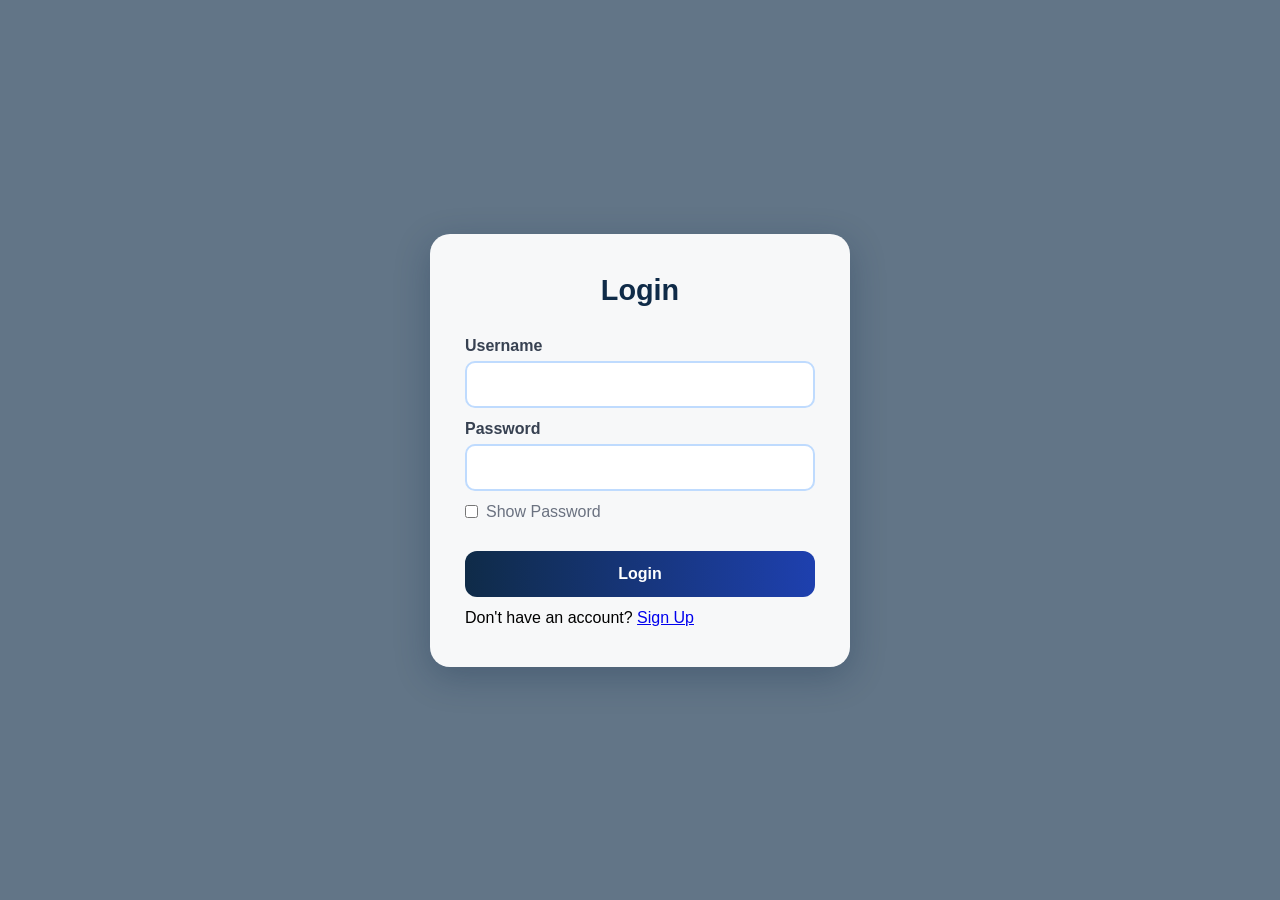
<file: index.html>
<!DOCTYPE html>
<html lang="en">
<head>
  <meta charset="UTF-8">
  <meta name="viewport" content="width=device-width, initial-scale=1.0">
  <title>Home 💐 My Personal Website</title>
  <link rel="stylesheet" href="style.css">
</head>
<body>
  <header>
    <h1>💐 Welcome to My Personal Website 💐</h1>
  </header>

  <nav>
    <ul>
      <li><a href="index.html">Home</a></li>
      <li class="dropdown">
        <a href="#" class="dropbtn">About Me ▾</a>
        <div class="dropdown-content">
          <a href="skills.html">My Crafts & Skills</a>
          <a href="goals.html">My Goals</a>
          <a href="funfacts.html">Fun Facts About Me</a>
        </div>
      </li>
      <li><a href="gallery.html">Gallery</a></li>
      <li><a href="contact.html">Contact</a></li>
      <li><a href="login.html" class="logout-button">LOG OUT</a></li>
    </ul>
  </nav>

  <div class="slider">
    <div class="slides">
      <div class="slide">
        <img src="Images/satin.png" alt="My Handmade Flowers">
        <div class="text-overlay">🌸 Handmade Satin & Fuzzy Wire Flowers 🌸</div>
      </div>
      <div class="slide">
        <img src="Images/painting.png" alt="My Paintings ">
        <div class="text-overlay">🎨 My Paintings 🎨</div>
      </div>
      <div class="slide">
        <img src="Images/nature.png" alt="Nature & Places I've Visited">
        <div class="text-overlay">🌊 Nature 🌿</div>
      </div>
    </div>
  </div>

  <section id="drop">
    <div class="welcome-card">
      <h2>Welcome to My Personal Space 💙</h2>
    </div>
    <p>
      Hello and Welcome🌷<br><br>
      I'm Niks a BSIT student, artist, and a flower crafter. This website is my digital diary of handmade flowers, paintings, nature trips, and favorite things. 
      Feel free to explore my work!
    </p>
    <div class="see-more-container">
      <a href="skills.html" class="see-more-button">See My Crafts 💐</a>
    </div>
  </section>

  <section class="container">
    <div class="image-section">
      <img src="Images/nikkie.jpeg" alt="That's Me!">
    </div>
    <div class="quote-section">
      <h1>Hi, I'm Niks 💙</h1>
      <p>I'm currently a second-year BSIT student pursuing a Bachelor of Science in Information Technology. This semester, I am building my first personal webpage and learning the fundamentals of HTML and web structure. a creative soul who loves painting and crafting. Together with my partner, we create stunning handmade flowers using fuzzy wire and satin ribbon every piece is made with care and dedication!</p>
      <p>My paintings and our handmade flower crafts are created with love and attention to detail. Nature is our biggest inspiration, and we pour that beauty into everything we make together.</p>
      <blockquote>
        "Mistakes are proof that you are trying." 🌸
      </blockquote>
    </div>
  </section>

  <div class="footer-divider"></div>
  <footer>
    <p>🌸© 2026 Niks - All rights reserved. 🌸 Made with love & nature's inspiration.🌸</p>
  </footer>

  <script src="script.js"></script>
</body>
</html>
</file>
<file: style.css>
* {
  margin: 0;
  padding: 0;
  box-sizing: border-box;
}

body {
  font-family: 'Segoe UI', Century, sans-serif;
  line-height: 1.6;
  color: #1F2937;
  /* ✅ Slower + More Pink — matches contact style */
  background: linear-gradient(135deg, #FCE7F2, #FBCFE8, #F7A1C4, #F472B6, #FCE7F2, #E895B8);
  background-size: 400% 400%;
  animation: gradientPageMove 25s ease infinite; /* Slower: 25s instead of 15s */
  min-height: 100vh;
  padding-top: 160px;
}

/* ✅ Slower page-wide animation */
@keyframes gradientPageMove {
  0% { background-position: 0% 50%; }
  50% { background-position: 100% 50%; }
  100% { background-position: 0% 50%; }
}

/* === HEADER — Navy + Blush Base === */
header {
  background: linear-gradient(90deg, #1F3A5F, #4A6FA5, #F7A1C4);
  color: white;
  padding: 18px 20px;
  text-align: center;
  position: fixed;
  top: 0;
  left: 0;
  width: 100%;
  z-index: 999;
  box-shadow: 0 2px 12px rgba(31, 58, 95, 0.25);
}
header h1 {
  font-size: 1.8rem;
  letter-spacing: 0.5px;
}

/* === NAVIGATION === */
nav {
  position: fixed;
  top: 82px;
  left: 0;
  width: 100%;
  z-index: 998;
}
nav ul {
  list-style: none;
  padding: 0;
  margin: 0;
  display: flex;
  justify-content: center;
  flex-wrap: wrap;
  background: linear-gradient(90deg, #1F3A5F, #4A6FA5, #F7A1C4);
  box-shadow: 0 4px 10px rgba(74, 111, 165, 0.18);
}
nav ul li {
  margin: 0;
}
nav ul li a {
  display: block;
  padding: 14px 22px;
  text-decoration: none;
  color: #FFFFFF;
  font-weight: 600;
  font-size: 17px;
  transition: all 0.3s ease;
  border-bottom: 3px solid transparent;
}
nav ul li a:hover {
  background: rgba(255, 255, 255, 0.2);
  border-bottom-color: #FDE68A;
  color: #FCE7F2;
}
.dropdown-content {
  display: none;
  position: absolute;
  background: #FFFFFF;
  min-width: 180px;
  box-shadow: 0 8px 20px rgba(31, 58, 95, 0.15);
  border-radius: 0 0 10px 10px;
  overflow: hidden;
}
.dropdown:hover .dropdown-content {
  display: block;
}
.dropdown-content a {
  color: #1F3A5F;
  padding: 12px 18px;
  border-bottom: 1px solid #FCE7F2;
}
.dropdown-content a:hover {
  background: #FCE7F2;
  color: #EC4899;
  border-bottom-color: transparent;
}
.logout-button {
  background: linear-gradient(90deg, #EC4899, #F7A1C4);
  color: white;
  border-radius: 0 0 0 12px;
  margin-left: 10px;
}
.logout-button:hover {
  background: linear-gradient(90deg, #DB2777, #F472B6);
  transform: scale(1.03);
}

/* === HEADINGS — Navy + Blush Gradient === */
h2, .goals-title, #drop h2, #contact h2, #gallery h2 {
  background: linear-gradient(90deg, #1F3A5F, #4A6FA5, #EC4899);
  -webkit-background-clip: text;
  -webkit-text-fill-color: transparent;
  background-clip: text;
}

/* === SECTIONS — Consistent Spacing === */
section {
  max-width: 1200px;
  margin: 0 auto 35px;
  padding: 40px 30px;
  background: white;
  border-radius: 16px;
  box-shadow: 0 4px 16px rgba(31, 58, 95, 0.08);
}
section > h2 {
  text-align: center;
  font-size: 2rem;
  margin-bottom: 30px;
}

/* === HOME SLIDER === */
.slider {
  width: 100%;
  overflow: hidden;
  margin-bottom: 40px;
}
.slides {
  display: flex;
  transition: transform 0.5s ease;
}
.slide {
  min-width: 100%;
  position: relative;
}
.slide img {
  width: 100%;
  height: 500px;
  object-fit: cover;
}
.text-overlay {
  position: absolute;
  top: 50%;
  left: 50%;
  transform: translate(-50%, -50%);
  background: rgba(31, 58, 95, 0.75);
  color: white;
  padding: 30px 40px;
  border-radius: 14px;
  text-align: center;
  font-size: 1.8rem;
  font-weight: 700;
  backdrop-filter: blur(6px);
}

/* === WELCOME & INTRO === */
.welcome-card h2 {
  font-size: 2.2rem;
  text-align: center;
  margin-bottom: 20px;
}
#drop p {
  font-size: 18px;
  text-align: center;
  max-width: 800px;
  margin: 0 auto;
  color: #4B5563;
}
.see-more-container {
  text-align: center;
  margin-top: 30px;
}
.see-more-button {
  display: inline-block;
  padding: 14px 32px;
  background: linear-gradient(90deg, #1F3A5F, #EC4899);
  color: white;
  text-decoration: none;
  border-radius: 30px;
  font-size: 1.1rem;
  font-weight: 600;
  transition: all 0.3s ease;
  box-shadow: 0 4px 12px rgba(236, 72, 153, 0.3);
}
.see-more-button:hover {
  transform: translateY(-3px);
  box-shadow: 0 6px 20px rgba(236, 72, 153, 0.4);
}

/* === PROFILE CONTAINER === */
.container {
  display: flex;
  flex-wrap: wrap;
  align-items: flex-start;
  gap: 40px;
  padding: 40px 30px;
  background: linear-gradient(135deg, #FCE7F2, #F7A1C4);
  border-radius: 20px;
  max-width: 1200px;
  margin: 0 auto;
}
.image-section {
  flex: 0 0 360px;
}
.image-section img {
  width: 100%;
  height: auto;
  display: block;
  object-fit: cover;
}
.quote-section {
  flex: 1;
  min-width: 300px;
}
.quote-section h1 {
  font-size: 2rem;
  color: #1F3A5F;
  margin-bottom: 15px;
}
.quote-section p {
  font-size: 17px;
  color: #374151;
  margin-bottom: 20px;
}
.quote-section blockquote {
  font-size: 1.2rem;
  font-style: italic;
  color: #EC4899;
  border-left: 4px solid #FDE68A;
  padding-left: 18px;
  margin-left: 5px;
}

/* === CONTACT PAGE === */
.contact-background {
  background: linear-gradient(135deg, #FCE7F2, #FBCFE8, #F7A1C4);
  background-size: 400% 400%;
  animation: gradientAnimation 15s ease infinite;
}
@keyframes gradientAnimation {
  0% { background-position: 0% 50%; }
  50% { background-position: 100% 50%; }
  100% { background-position: 0% 50%; }
}
#contact {
  max-width: 1100px;
  margin: 40px auto;
  padding: 45px;
  background: white;
  border-radius: 18px;
  box-shadow: 0 6px 20px rgba(31, 58, 95, 0.1);
}
#contact h2 {
  text-align: center;
  margin-bottom: 30px;
}
.contact-content {
  display: flex;
  gap: 40px;
  flex-wrap: wrap;
}
.contact-form {
  flex: 1;
  min-width: 300px;
}
.contact-form label {
  font-weight: 600;
  color: #1F3A5F;
  margin-bottom: 6px;
  display: block;
}
.contact-form input, .contact-form textarea {
  width: 100%;
  padding: 13px 18px;
  border: 2px solid #FBCFE8;
  border-radius: 12px;
  margin-bottom: 18px;
  font-size: 15px;
  transition: border-color 0.3s;
}
.contact-form input:focus, .contact-form textarea:focus {
  outline: none;
  border-color: #EC4899;
}
.contact-form button {
  width: 100%;
  padding: 14px;
  background: linear-gradient(90deg, #1F3A5F, #EC4899);
  color: white;
  border: none;
  border-radius: 12px;
  font-size: 16px;
  font-weight: 600;
  cursor: pointer;
  transition: transform 0.3s;
}
.contact-form button:hover {
  transform: scale(1.03);
}
.contact-details {
  flex: 1;
  min-width: 300px;
  padding: 30px;
  background: linear-gradient(135deg, #1F3A5F, #EC4899);
  color: white;
  border-radius: 14px;
}
.contact-details h3 {
  font-size: 1.5rem;
  margin-bottom: 20px;
  border-bottom: 2px solid #FDE68A;
  padding-bottom: 10px;
}
.contact-details p {
  margin-bottom: 12px;
  font-size: 16px;
}

/* === GALLERY === */
.gallery {
  display: flex;
  flex-wrap: wrap;
  gap: 25px;
  justify-content: center;
}
.gallery-item {
  width: 320px;
  text-align: center;
}
.gallery-item img {
  width: 100%;
  height: 220px;
  object-fit: cover;
  border-radius: 12px;
  cursor: pointer;
  transition: transform 0.3s ease;
}
.gallery-item img:hover {
  transform: scale(1.05);
}
.image-description {
  margin-top: 12px;
  color: #374151;
  font-weight: 500;
}
.lightbox {
  display: none;
  position: fixed;
  top: 0; left: 0;
  width: 100%; height: 100%;
  background: rgba(31, 58, 95, 0.92);
  z-index: 1001;
}
.lightbox-content {
  display: block;
  max-width: 80%;
  max-height: 80%;
  margin: 3% auto 0;
  border-radius: 10px;
}
.close {
  position: absolute;
  top: 20px; right: 35px;
  color: white; font-size: 45px; cursor: pointer;
}
.prev, .next {
  position: absolute;
  top: 50%;
  padding: 16px; color: white;
  font-size: 30px; cursor: pointer;
  background: rgba(255,255,255,0.1);
}
.next { right: 0; }
.prev:hover, .next:hover {
  background: rgba(255,255,255,0.25);
}

/* === SKILLS TABS === */
#skills {
  background: linear-gradient(135deg, #FCE7F2, #FBCFE8);
  border-radius: 16px;
}
.tab {
  display: flex;
  flex-wrap: wrap;
  gap: 8px;
  margin-bottom: 25px;
}
.tab button {
  padding: 12px 24px;
  background: #FCE7F2;
  border: none; border-radius: 10px;
  cursor: pointer; font-size: 16px;
  transition: all 0.3s;
}
.tab button.active, .tab button:hover {
  background: linear-gradient(90deg, #1F3A5F, #EC4899);
  color: white;
}
.tabcontent {
  display: none;
  padding: 30px;
  background: white;
  border-radius: 12px;
}
.tabcontent h3 {
  color: #1F3A5F;
  margin-bottom: 15px;
  font-size: 1.4rem;
}
.tabcontent ul {
  list-style: none;
  padding-left: 10px;
}
.tabcontent li {
  padding: 8px 0;
  border-bottom: 1px solid #FCE7F2;
}

/* === FUN FACTS === */
.intro {
  text-align: center;
  color: #6B7280;
  font-size: 16px;
  margin-bottom: 30px;
}
.facts-grid {
  display: grid;
  grid-template-columns: repeat(auto-fit, minmax(300px, 1fr));
  gap: 25px;
}
.fact-card {
  height: 380px;
  border-radius: 16px;
  overflow: hidden;
  box-shadow: 0 4px 12px rgba(31, 58, 95, 0.1);
  position: relative;
}
.fact-front {
  width: 100%; height: 100%;
  background: linear-gradient(135deg, #FCE7F2, #FBCFE8);
  display: flex; flex-direction: column;
  justify-content: center; align-items: center;
  padding: 25px; text-align: center;
  transition: opacity 0.4s ease, transform 0.4s ease;
}
.fact-front h3 {
  color: #1F3A5F;
  font-size: 1.3rem;
  margin-bottom: 10px;
}
.fact-hover {
  position: absolute; top: 0; left: 0;
  width: 100%; height: 100%;
  background: white;
  padding: 20px;
  opacity: 0; transform: translateY(20px);
  transition: all 0.4s ease;
  display: flex; flex-direction: column;
  align-items: center;
}
.fact-photo {
  width: 100%; height: 260px;
  object-fit: cover; border-radius: 12px;
  margin-bottom: 15px;
}
.fact-card:hover .fact-front {
  opacity: 0; transform: translateY(-10px);
}
.fact-card:hover .fact-hover {
  opacity: 1; transform: translateY(0);
}
.fact-caption {
  color: #4B5563; font-style: italic; text-align: center;
}

/* === GOALS PAGE === */
.goals-title {
  text-align: center; font-size: 2rem; margin-bottom: 10px;
}
.goals-subtitle {
  text-align: center; color: #6B7280; margin-bottom: 35px;
}
.goals-container {
  max-width: 1100px; margin: 0 auto; padding: 40px;
  background: white; border-radius: 18px;
  box-shadow: 0 6px 20px rgba(31, 58, 95, 0.08);
}
.goals-grid {
  display: grid;
  grid-template-columns: repeat(auto-fit, minmax(320px, 1fr));
  gap: 25px;
}
.goal-card {
  background: linear-gradient(135deg, #1F3A5F, #EC4899);
  color: white; padding: 28px; border-radius: 16px;
  cursor: pointer; transition: all 0.3s ease;
}
.goal-card:hover {
  transform: translateY(-5px);
  box-shadow: 0 10px 25px rgba(236, 72, 153, 0.35);
}
.goal-card h3 {
  margin-bottom: 12px; font-size: 1.2rem;
}
#goalOverlay {
  display: none; position: fixed;
  top: 0; left: 0; width: 100%; height: 100%;
  background: rgba(31, 58, 95, 0.75); z-index: 999;
}
#goalModal {
  display: none; position: fixed;
  top: 50%; left: 50%; transform: translate(-50%, -50%);
  background: white; padding: 30px; border-radius: 18px;
  max-width: 500px; width: 92%; z-index: 1000;
  box-shadow: 0 10px 30px rgba(0,0,0,0.2);
}
.close-btn {
  position: absolute; top: 15px; right: 20px;
  font-size: 28px; cursor: pointer; color: #6B7280;
  transition: color 0.2s;
}
.close-btn:hover { color: #EF4444; }
#modalImage {
  width: 100%; height: 220px; object-fit: cover;
  border-radius: 12px; margin-bottom: 20px;
}
#modalTitle {
  color: #1F3A5F; margin-bottom: 12px; font-size: 1.4rem;
}
#modalText { color: #4B5563; line-height: 1.7; }

/* === FOOTER === */
.footer-divider {
  height: 4px;
  background: linear-gradient(90deg, transparent, #4A6FA5, #FDE68A, #EC4899, transparent);
  margin: 40px 30px 20px;
  border-radius: 2px;
}
footer {
  text-align: center;
  padding: 25px 20px 35px;
  color: rgb(81, 82, 68);
  font-size: 15px;
}

/* === RESPONSIVE DESIGN === */
@media (max-width: 768px) {
  body { padding-top: 200px; }
  header h1 { font-size: 1.3rem; }
  nav ul li a { padding: 10px 14px; font-size: 15px; }
  .slide img { height: 300px; }
  .text-overlay { font-size: 1.1rem; padding: 18px 24px; }
  .container { flex-direction: column; text-align: center; }
  .image-section img { width: 220px; }
  .contact-content { flex-direction: column; }
  section { padding: 25px 18px; }
  .facts-grid, .goals-grid { grid-template-columns: 1fr; }
  .tab { flex-direction: column; }
}
</file>
<file: login_style.css>
* {
  margin: 0;
  padding: 0;
  box-sizing: border-box;
}
body {
  font-family: 'Segoe UI', Century, sans-serif;
  min-height: 100vh;
  display: flex;
  align-items: center;
  justify-content: center;
  overflow: hidden;
}
/* Background Video */
.video-bg {
  position: fixed;
  top: 0; left: 0;
  width: 100%; height: 100%;
  z-index: -2;
  overflow: hidden;
}
.video-bg video {
  width: 100%; height: 100%;
  object-fit: cover;
}
.video-overlay {
  position: absolute;
  top: 0; left: 0;
  width: 100%; height: 100%;
  background: rgba(15, 43, 72, 0.65);
}
/* Message Box */
.msg-box {
  position: fixed;
  top: 20px; left: 50%;
  transform: translateX(-50%);
  padding: 14px 28px;
  border-radius: 12px;
  font-weight: 600;
  z-index: 100;
  box-shadow: 0 4px 15px rgba(0,0,0,0.2);
}
.msg-box.error {
  background: #FEE2E2; color: #B91C1C; border: 2px solid #FCA5A5;
}
.msg-box.success {
  background: #D1FAE5; color: #065F46; border: 2px solid #6EE7B7;
}
/* Form Container */
.form-container {
  background: rgba(255, 255, 255, 0.95);
  padding: 40px 35px;
  border-radius: 20px;
  box-shadow: 0 10px 35px rgba(15, 43, 72, 0.3);
  width: 90%;
  max-width: 420px;
  backdrop-filter: blur(8px);
}
.form-container h2 {
  text-align: center;
  color: #0F2B48;
  margin-bottom: 30px;
  font-size: 1.8rem;
}
.form-container h3 {
  text-align: center;
  color: #1E40AF;
  margin-bottom: 20px;
  font-size: 1.4rem;
}
.form-container label {
  display: block;
  margin: 12px 0 6px;
  color: #374151;
  font-weight: 600;
}
.form-container input {
  width: 100%;
  padding: 13px 18px;
  border: 2px solid #BFDBFE;
  border-radius: 10px;
  font-size: 15px;
  transition: border-color 0.3s, box-shadow 0.3s;
}
.form-container input:focus {
  outline: none;
  border-color: #1E40AF;
  box-shadow: 0 0 0 3px rgba(59, 130, 246, 0.2);
}
.show-password {
  display: flex;
  align-items: center;
  gap: 8px;
  margin: 12px 0;
}
.show-password input[type="checkbox"] {
  width: auto;
  margin: 0;
}
.show-password label {
  margin: 0;
  font-weight: normal;
  color: #6B7280;
}
.form-container button {
  width: 100%;
  padding: 14px;
  margin-top: 18px;
  background: linear-gradient(90deg, #0F2B48, #1E40AF);
  color: white;
  border: none;
  border-radius: 12px;
  font-size: 16px;
  font-weight: 600;
  cursor: pointer;
  transition: all 0.3s ease;
}
.form-container button:hover {
  transform: translateY(-2px);
  box-shadow: 0 6px 18px rgba(30, 64, 175, 0.35);
}
.switch-form {
  text-align: center;
  margin-top: 22px;
  color: #6B7280;
  font-size: 14px;
}
.switch-form a {
  color: #1E40AF;
  font-weight: 600;
  text-decoration: none;
  display: inline-block;
  margin-top: 4px;
}
.switch-form a:hover {
  text-decoration: underline;
}

/* Keep ALL your existing CSS exactly as you provided it */
/* Add this if missing — it's already in your version above */

#errorMessage {
    margin-top: 12px;
    text-align: center;
    font-weight: 600;
}

#passwordMatchMessage {
    margin-top: 6px;
    padding-left: 4px;
}
</file>
